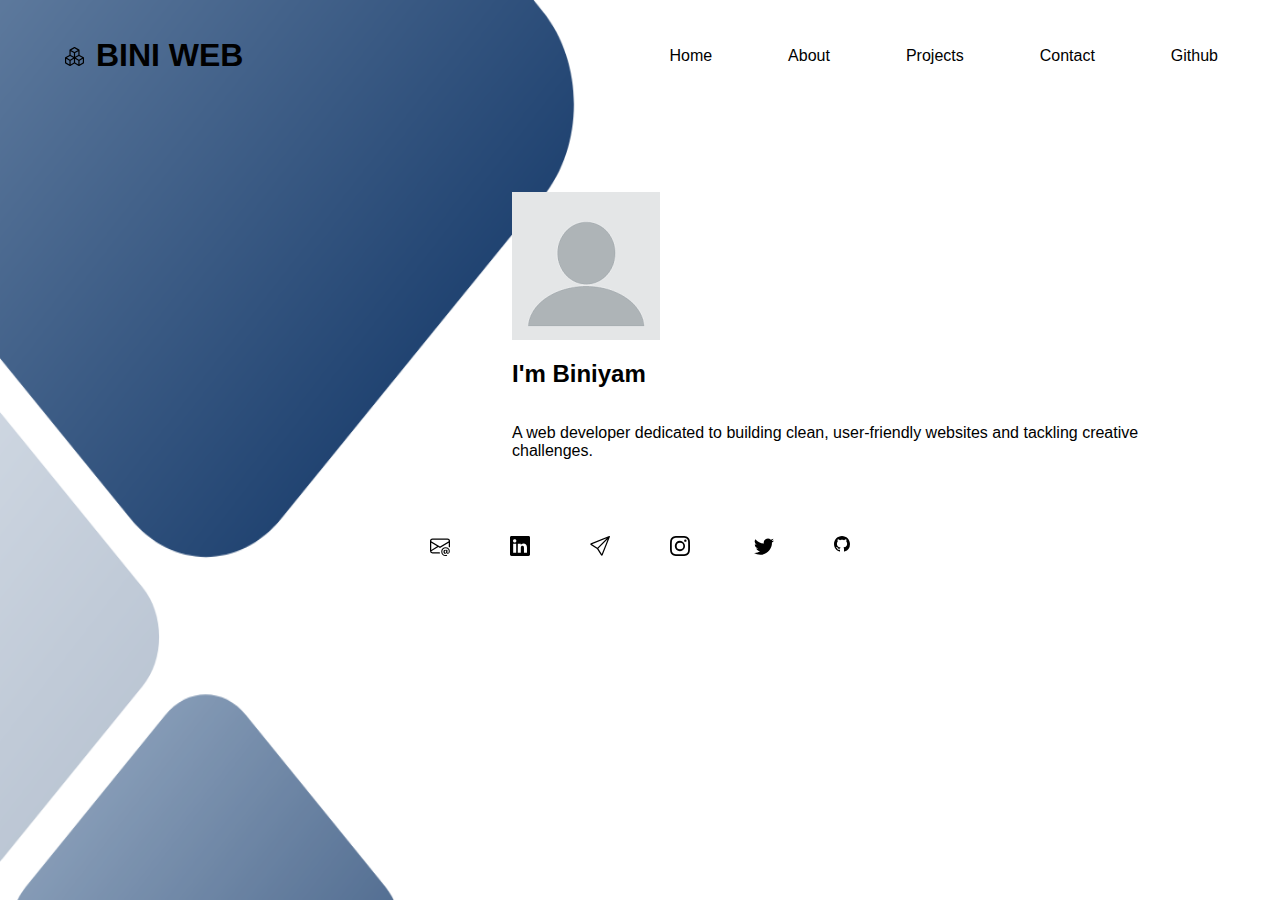
<file: index.html>
<!DOCTYPE html>
<html lang="en">
<head>
    <meta charset="UTF-8">
    <meta name="viewport" content="width=device-width, initial-scale=1.0">
    <title>myPortfolio</title>
    <link rel="stylesheet" href="./style.css">
</head>
<body id="body">
    <div class="top-container">
        <nav class="navbar">
            <div class="header">
                <h1><svg xmlns="http://www.w3.org/2000/svg" width="25" height="19" fill="currentColor" class="bi bi-boxes" viewBox="0 0 16 16">
                  <path d="M7.752.066a.5.5 0 0 1 .496 0l3.75 2.143a.5.5 0 0 1 .252.434v3.995l3.498 2A.5.5 0 0 1 16 9.07v4.286a.5.5 0 0 1-.252.434l-3.75 2.143a.5.5 0 0 1-.496 0l-3.502-2-3.502 2.001a.5.5 0 0 1-.496 0l-3.75-2.143A.5.5 0 0 1 0 13.357V9.071a.5.5 0 0 1 .252-.434L3.75 6.638V2.643a.5.5 0 0 1 .252-.434zM4.25 7.504 1.508 9.071l2.742 1.567 2.742-1.567zM7.5 9.933l-2.75 1.571v3.134l2.75-1.571zm1 3.134 2.75 1.571v-3.134L8.5 9.933zm.508-3.996 2.742 1.567 2.742-1.567-2.742-1.567zm2.242-2.433V3.504L8.5 5.076V8.21zM7.5 8.21V5.076L4.75 3.504v3.134zM5.258 2.643 8 4.21l2.742-1.567L8 1.076zM15 9.933l-2.75 1.571v3.134L15 13.067zM3.75 14.638v-3.134L1 9.933v3.134z"/>
                </svg> BINI WEB</h1>
            </div>
            <div class="menu-toggle" id="menu-toggle">
              &#9776; 
            </div>
            <ul class="nav-links" id="nav-links">
              <li><a href="./index.html">Home</a></li>
              <li><a href="./other/about.html">About</a></li>
              <li><a href="./other/projects.html">Projects</a></li>
              <li><a href="./other/contact.html">Contact</a></li>
              <li><a href="https://github.com/biniyam3575">Github</a></li>
            </ul>
        </nav>
    </div>
    
    <div class="middle-container">
        <img src="./images/image.png" alt="" height="100px">
        <h2>I'm Biniyam</h2>
        <p>A web developer dedicated to building clean, user-friendly websites and tackling creative challenges.</p>
    </div>

    <div class="footer">
      <a href="mailto:biniyam1177@gmail.com"><svg xmlns="http://www.w3.org/2000/svg" width="20" height="20" fill="currentColor" class="bi bi-envelope-at" viewBox="0 0 16 16">
        <path d="M2 2a2 2 0 0 0-2 2v8.01A2 2 0 0 0 2 14h5.5a.5.5 0 0 0 0-1H2a1 1 0 0 1-.966-.741l5.64-3.471L8 9.583l7-4.2V8.5a.5.5 0 0 0 1 0V4a2 2 0 0 0-2-2zm3.708 6.208L1 11.105V5.383zM1 4.217V4a1 1 0 0 1 1-1h12a1 1 0 0 1 1 1v.217l-7 4.2z"/>
        <path d="M14.247 14.269c1.01 0 1.587-.857 1.587-2.025v-.21C15.834 10.43 14.64 9 12.52 9h-.035C10.42 9 9 10.36 9 12.432v.214C9 14.82 10.438 16 12.358 16h.044c.594 0 1.018-.074 1.237-.175v-.73c-.245.11-.673.18-1.18.18h-.044c-1.334 0-2.571-.788-2.571-2.655v-.157c0-1.657 1.058-2.724 2.64-2.724h.04c1.535 0 2.484 1.05 2.484 2.326v.118c0 .975-.324 1.39-.639 1.39-.232 0-.41-.148-.41-.42v-2.19h-.906v.569h-.03c-.084-.298-.368-.63-.954-.63-.778 0-1.259.555-1.259 1.4v.528c0 .892.49 1.434 1.26 1.434.471 0 .896-.227 1.014-.643h.043c.118.42.617.648 1.12.648m-2.453-1.588v-.227c0-.546.227-.791.573-.791.297 0 .572.192.572.708v.367c0 .573-.253.744-.564.744-.354 0-.581-.215-.581-.8Z"/>
      </svg></a>
      <a href="https://www.linkedin.com/public-profile/settings?lipi=urn%3Ali%3Apage%3Ad_flagship3_profile_self_edit_contact-info%3Bav1OumM9SiKH154ysy53YQ%3D%3D" target="_blank"><svg xmlns="http://www.w3.org/2000/svg" width="20" height="20" fill="currentColor" class="bi bi-linkedin" viewBox="0 0 16 16">
        <path d="M0 1.146C0 .513.526 0 1.175 0h13.65C15.474 0 16 .513 16 1.146v13.708c0 .633-.526 1.146-1.175 1.146H1.175C.526 16 0 15.487 0 14.854zm4.943 12.248V6.169H2.542v7.225zm-1.2-8.212c.837 0 1.358-.554 1.358-1.248-.015-.709-.52-1.248-1.342-1.248S2.4 3.226 2.4 3.934c0 .694.521 1.248 1.327 1.248zm4.908 8.212V9.359c0-.216.016-.432.08-.586.173-.431.568-.878 1.232-.878.869 0 1.216.662 1.216 1.634v3.865h2.401V9.25c0-2.22-1.184-3.252-2.764-3.252-1.274 0-1.845.7-2.165 1.193v.025h-.016l.016-.025V6.169h-2.4c.03.678 0 7.225 0 7.225z"/>
      </svg></a>
      <a href="https://t.me/Bini1177" target="_blank"><svg xmlns="http://www.w3.org/2000/svg" width="20" height="20" fill="currentColor" class="bi bi-send" viewBox="0 0 16 16">
        <path d="M15.854.146a.5.5 0 0 1 .11.54l-5.819 14.547a.75.75 0 0 1-1.329.124l-3.178-4.995L.643 7.184a.75.75 0 0 1 .124-1.33L15.314.037a.5.5 0 0 1 .54.11ZM6.636 10.07l2.761 4.338L14.13 2.576zm6.787-8.201L1.591 6.602l4.339 2.76z"/>
      </svg></a>
      <div class="it">
        <a href="https://www.instagram.com/"><svg xmlns="http://www.w3.org/2000/svg" width="20" height="20" fill="currentColor" class="bi bi-instagram" viewBox="0 0 16 16">
          <path d="M8 0C5.829 0 5.556.01 4.703.048 3.85.088 3.269.222 2.76.42a3.9 3.9 0 0 0-1.417.923A3.9 3.9 0 0 0 .42 2.76C.222 3.268.087 3.85.048 4.7.01 5.555 0 5.827 0 8.001c0 2.172.01 2.444.048 3.297.04.852.174 1.433.372 1.942.205.526.478.972.923 1.417.444.445.89.719 1.416.923.51.198 1.09.333 1.942.372C5.555 15.99 5.827 16 8 16s2.444-.01 3.298-.048c.851-.04 1.434-.174 1.943-.372a3.9 3.9 0 0 0 1.416-.923c.445-.445.718-.891.923-1.417.197-.509.332-1.09.372-1.942C15.99 10.445 16 10.173 16 8s-.01-2.445-.048-3.299c-.04-.851-.175-1.433-.372-1.941a3.9 3.9 0 0 0-.923-1.417A3.9 3.9 0 0 0 13.24.42c-.51-.198-1.092-.333-1.943-.372C10.443.01 10.172 0 7.998 0zm-.717 1.442h.718c2.136 0 2.389.007 3.232.046.78.035 1.204.166 1.486.275.373.145.64.319.92.599s.453.546.598.92c.11.281.24.705.275 1.485.039.843.047 1.096.047 3.231s-.008 2.389-.047 3.232c-.035.78-.166 1.203-.275 1.485a2.5 2.5 0 0 1-.599.919c-.28.28-.546.453-.92.598-.28.11-.704.24-1.485.276-.843.038-1.096.047-3.232.047s-2.39-.009-3.233-.047c-.78-.036-1.203-.166-1.485-.276a2.5 2.5 0 0 1-.92-.598 2.5 2.5 0 0 1-.6-.92c-.109-.281-.24-.705-.275-1.485-.038-.843-.046-1.096-.046-3.233s.008-2.388.046-3.231c.036-.78.166-1.204.276-1.486.145-.373.319-.64.599-.92s.546-.453.92-.598c.282-.11.705-.24 1.485-.276.738-.034 1.024-.044 2.515-.045zm4.988 1.328a.96.96 0 1 0 0 1.92.96.96 0 0 0 0-1.92m-4.27 1.122a4.109 4.109 0 1 0 0 8.217 4.109 4.109 0 0 0 0-8.217m0 1.441a2.667 2.667 0 1 1 0 5.334 2.667 2.667 0 0 1 0-5.334"/>
        </svg></a>
        <a href="https://twitter.com/?lang=en"><svg xmlns="http://www.w3.org/2000/svg" width="20" height="20" fill="currentColor" class="bi bi-twitter" viewBox="0 0 16 16">
          <path d="M5.026 15c6.038 0 9.341-5.003 9.341-9.334q.002-.211-.006-.422A6.7 6.7 0 0 0 16 3.542a6.7 6.7 0 0 1-1.889.518 3.3 3.3 0 0 0 1.447-1.817 6.5 6.5 0 0 1-2.087.793A3.286 3.286 0 0 0 7.875 6.03a9.32 9.32 0 0 1-6.767-3.429 3.29 3.29 0 0 0 1.018 4.382A3.3 3.3 0 0 1 .64 6.575v.045a3.29 3.29 0 0 0 2.632 3.218 3.2 3.2 0 0 1-.865.115 3 3 0 0 1-.614-.057 3.28 3.28 0 0 0 3.067 2.277A6.6 6.6 0 0 1 .78 13.58a6 6 0 0 1-.78-.045A9.34 9.34 0 0 0 5.026 15"/>
        </svg></a>
      </div>
      <a href="https://github.com/biniyam3575"><svg xmlns="http://www.w3.org/2000/svg" width="16" height="16" fill="currentColor" class="bi bi-github" viewBox="0 0 16 16">
        <path d="M8 0C3.58 0 0 3.58 0 8c0 3.54 2.29 6.53 5.47 7.59.4.07.55-.17.55-.38 0-.19-.01-.82-.01-1.49-2.01.37-2.53-.49-2.69-.94-.09-.23-.48-.94-.82-1.13-.28-.15-.68-.52-.01-.53.63-.01 1.08.58 1.23.82.72 1.21 1.87.87 2.33.66.07-.52.28-.87.51-1.07-1.78-.2-3.64-.89-3.64-3.95 0-.87.31-1.59.82-2.15-.08-.2-.36-1.02.08-2.12 0 0 .67-.21 2.2.82.64-.18 1.32-.27 2-.27s1.36.09 2 .27c1.53-1.04 2.2-.82 2.2-.82.44 1.1.16 1.92.08 2.12.51.56.82 1.27.82 2.15 0 3.07-1.87 3.75-3.65 3.95.29.25.54.73.54 1.48 0 1.07-.01 1.93-.01 2.2 0 .21.15.46.55.38A8.01 8.01 0 0 0 16 8c0-4.42-3.58-8-8-8"/>
      </svg></a>
      
    </div>
    
    <script>
        const menuToggle = document.getElementById('menu-toggle');
        const navLinks = document.getElementById('nav-links');
      
        menuToggle.addEventListener('click', () => {
          navLinks.classList.toggle('show');
        });
    </script>
      
</body>
</html>
</file>
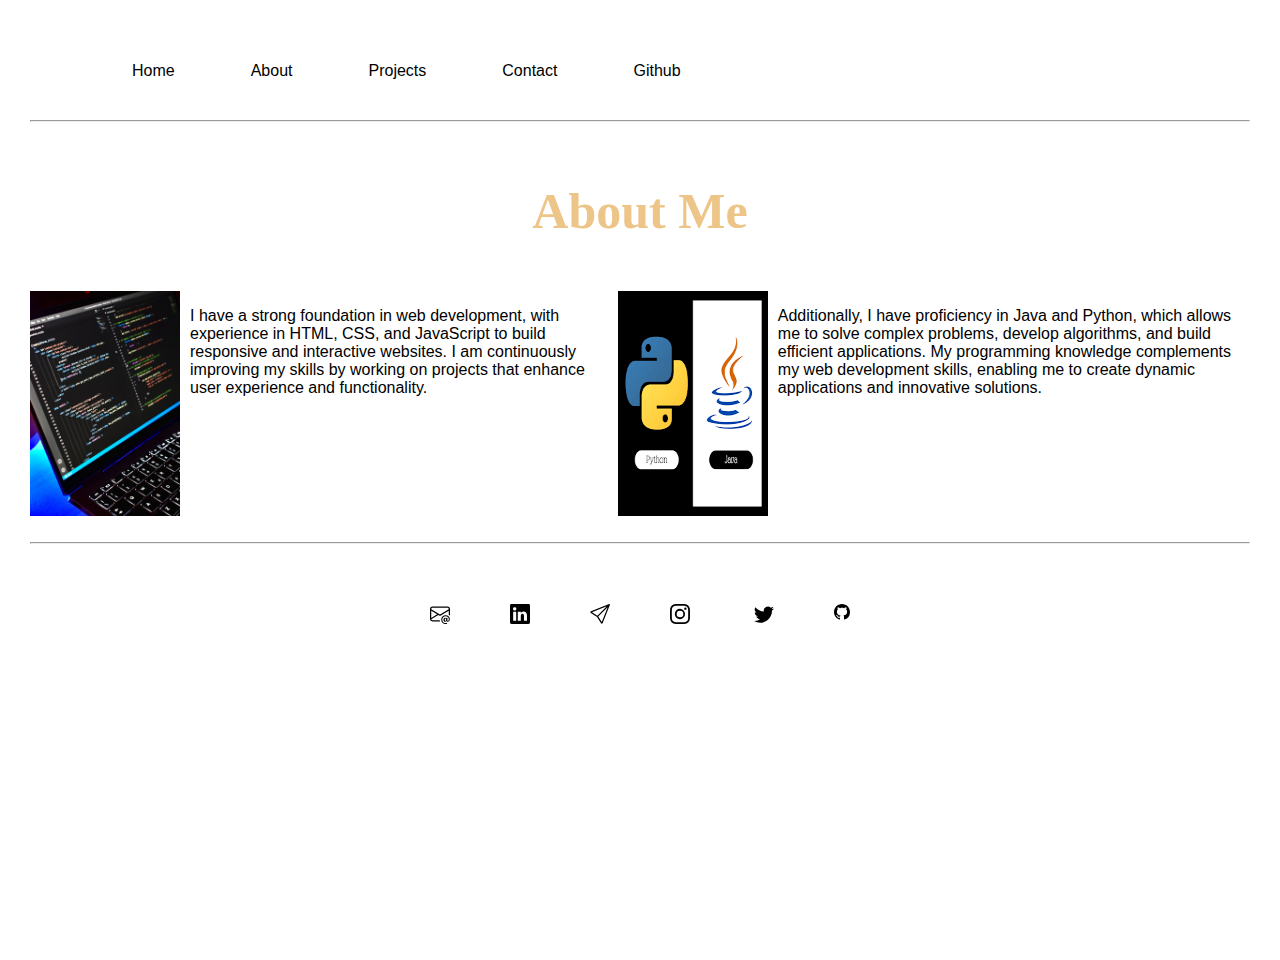
<file: other/about.html>
<!DOCTYPE html>
<html lang="en">
<head>
    <meta charset="UTF-8">
    <meta name="viewport" content="width=device-width, initial-scale=1.0">
    <title>About</title>
    <link rel="stylesheet" href="../style.css">
    <style>
        body{
            background-image: none;
            margin: 30px;
        }
        img{
            width: 150px;
        }
        h1{
            text-align: center;
            font-size: 50px;
            font-family: cursive;
            color: rgb(237, 197, 136);
        }
        .skill{
            display: flex;
            gap: 10px;
        }
        @media(max-width:680px){
            .skill{
                display: block;
                
            }
            img{
                margin-left: 30%;
                width: 200px;
            }
        }
    </style>
    
</head>
<body>
    <nav class="navbar">
        <div class="menu-toggle" id="menu-toggle">
          &#9776; 
        </div>
        <ul class="nav-links" id="nav-links">
          <li><a href="../index.html">Home</a></li>
          <li><a href="./other/about.html">About</a></li>
          <li><a href="./projects.html">Projects</a></li>
          <li><a href="./contact.html">Contact</a></li>
          <li><a href="https://github.com/biniyam3575">Github</a></li>
        </ul>
    </nav><hr><br>
    <h1>About Me</h1><br>
    <div class="skill">
        <img src="../images/web.jpg" alt="" height="200px" width="200px">
        <p>I have a strong foundation in web development, with experience in HTML, CSS, and JavaScript to build responsive and interactive websites. I am continuously improving my skills by working on projects that enhance user experience and functionality.</p><br><br>

        <img src="../images/py.png" alt="" height="200px" width="200px">
        <p>Additionally, I have proficiency in Java and Python, which allows me to solve complex problems, develop algorithms, and build efficient applications. My programming knowledge complements my web development skills, enabling me to create dynamic applications and innovative solutions.</p>
    </div><br><hr>
    
    <div class="footer">
      <a href="mailto:biniyam1177@gmail.com"><svg xmlns="http://www.w3.org/2000/svg" width="20" height="20" fill="currentColor" class="bi bi-envelope-at" viewBox="0 0 16 16">
        <path d="M2 2a2 2 0 0 0-2 2v8.01A2 2 0 0 0 2 14h5.5a.5.5 0 0 0 0-1H2a1 1 0 0 1-.966-.741l5.64-3.471L8 9.583l7-4.2V8.5a.5.5 0 0 0 1 0V4a2 2 0 0 0-2-2zm3.708 6.208L1 11.105V5.383zM1 4.217V4a1 1 0 0 1 1-1h12a1 1 0 0 1 1 1v.217l-7 4.2z"/>
        <path d="M14.247 14.269c1.01 0 1.587-.857 1.587-2.025v-.21C15.834 10.43 14.64 9 12.52 9h-.035C10.42 9 9 10.36 9 12.432v.214C9 14.82 10.438 16 12.358 16h.044c.594 0 1.018-.074 1.237-.175v-.73c-.245.11-.673.18-1.18.18h-.044c-1.334 0-2.571-.788-2.571-2.655v-.157c0-1.657 1.058-2.724 2.64-2.724h.04c1.535 0 2.484 1.05 2.484 2.326v.118c0 .975-.324 1.39-.639 1.39-.232 0-.41-.148-.41-.42v-2.19h-.906v.569h-.03c-.084-.298-.368-.63-.954-.63-.778 0-1.259.555-1.259 1.4v.528c0 .892.49 1.434 1.26 1.434.471 0 .896-.227 1.014-.643h.043c.118.42.617.648 1.12.648m-2.453-1.588v-.227c0-.546.227-.791.573-.791.297 0 .572.192.572.708v.367c0 .573-.253.744-.564.744-.354 0-.581-.215-.581-.8Z"/>
      </svg></a>
      <a href="https://www.linkedin.com/public-profile/settings?lipi=urn%3Ali%3Apage%3Ad_flagship3_profile_self_edit_contact-info%3Bav1OumM9SiKH154ysy53YQ%3D%3D" target="_blank"><svg xmlns="http://www.w3.org/2000/svg" width="20" height="20" fill="currentColor" class="bi bi-linkedin" viewBox="0 0 16 16">
        <path d="M0 1.146C0 .513.526 0 1.175 0h13.65C15.474 0 16 .513 16 1.146v13.708c0 .633-.526 1.146-1.175 1.146H1.175C.526 16 0 15.487 0 14.854zm4.943 12.248V6.169H2.542v7.225zm-1.2-8.212c.837 0 1.358-.554 1.358-1.248-.015-.709-.52-1.248-1.342-1.248S2.4 3.226 2.4 3.934c0 .694.521 1.248 1.327 1.248zm4.908 8.212V9.359c0-.216.016-.432.08-.586.173-.431.568-.878 1.232-.878.869 0 1.216.662 1.216 1.634v3.865h2.401V9.25c0-2.22-1.184-3.252-2.764-3.252-1.274 0-1.845.7-2.165 1.193v.025h-.016l.016-.025V6.169h-2.4c.03.678 0 7.225 0 7.225z"/>
      </svg></a>
      <a href="https://t.me/Bini1177" target="_blank"><svg xmlns="http://www.w3.org/2000/svg" width="20" height="20" fill="currentColor" class="bi bi-send" viewBox="0 0 16 16">
        <path d="M15.854.146a.5.5 0 0 1 .11.54l-5.819 14.547a.75.75 0 0 1-1.329.124l-3.178-4.995L.643 7.184a.75.75 0 0 1 .124-1.33L15.314.037a.5.5 0 0 1 .54.11ZM6.636 10.07l2.761 4.338L14.13 2.576zm6.787-8.201L1.591 6.602l4.339 2.76z"/>
      </svg></a>
      <div class="it">
        <a href="https://www.instagram.com/"><svg xmlns="http://www.w3.org/2000/svg" width="20" height="20" fill="currentColor" class="bi bi-instagram" viewBox="0 0 16 16">
          <path d="M8 0C5.829 0 5.556.01 4.703.048 3.85.088 3.269.222 2.76.42a3.9 3.9 0 0 0-1.417.923A3.9 3.9 0 0 0 .42 2.76C.222 3.268.087 3.85.048 4.7.01 5.555 0 5.827 0 8.001c0 2.172.01 2.444.048 3.297.04.852.174 1.433.372 1.942.205.526.478.972.923 1.417.444.445.89.719 1.416.923.51.198 1.09.333 1.942.372C5.555 15.99 5.827 16 8 16s2.444-.01 3.298-.048c.851-.04 1.434-.174 1.943-.372a3.9 3.9 0 0 0 1.416-.923c.445-.445.718-.891.923-1.417.197-.509.332-1.09.372-1.942C15.99 10.445 16 10.173 16 8s-.01-2.445-.048-3.299c-.04-.851-.175-1.433-.372-1.941a3.9 3.9 0 0 0-.923-1.417A3.9 3.9 0 0 0 13.24.42c-.51-.198-1.092-.333-1.943-.372C10.443.01 10.172 0 7.998 0zm-.717 1.442h.718c2.136 0 2.389.007 3.232.046.78.035 1.204.166 1.486.275.373.145.64.319.92.599s.453.546.598.92c.11.281.24.705.275 1.485.039.843.047 1.096.047 3.231s-.008 2.389-.047 3.232c-.035.78-.166 1.203-.275 1.485a2.5 2.5 0 0 1-.599.919c-.28.28-.546.453-.92.598-.28.11-.704.24-1.485.276-.843.038-1.096.047-3.232.047s-2.39-.009-3.233-.047c-.78-.036-1.203-.166-1.485-.276a2.5 2.5 0 0 1-.92-.598 2.5 2.5 0 0 1-.6-.92c-.109-.281-.24-.705-.275-1.485-.038-.843-.046-1.096-.046-3.233s.008-2.388.046-3.231c.036-.78.166-1.204.276-1.486.145-.373.319-.64.599-.92s.546-.453.92-.598c.282-.11.705-.24 1.485-.276.738-.034 1.024-.044 2.515-.045zm4.988 1.328a.96.96 0 1 0 0 1.92.96.96 0 0 0 0-1.92m-4.27 1.122a4.109 4.109 0 1 0 0 8.217 4.109 4.109 0 0 0 0-8.217m0 1.441a2.667 2.667 0 1 1 0 5.334 2.667 2.667 0 0 1 0-5.334"/>
        </svg></a>
        <a href="https://twitter.com/?lang=en"><svg xmlns="http://www.w3.org/2000/svg" width="20" height="20" fill="currentColor" class="bi bi-twitter" viewBox="0 0 16 16">
          <path d="M5.026 15c6.038 0 9.341-5.003 9.341-9.334q.002-.211-.006-.422A6.7 6.7 0 0 0 16 3.542a6.7 6.7 0 0 1-1.889.518 3.3 3.3 0 0 0 1.447-1.817 6.5 6.5 0 0 1-2.087.793A3.286 3.286 0 0 0 7.875 6.03a9.32 9.32 0 0 1-6.767-3.429 3.29 3.29 0 0 0 1.018 4.382A3.3 3.3 0 0 1 .64 6.575v.045a3.29 3.29 0 0 0 2.632 3.218 3.2 3.2 0 0 1-.865.115 3 3 0 0 1-.614-.057 3.28 3.28 0 0 0 3.067 2.277A6.6 6.6 0 0 1 .78 13.58a6 6 0 0 1-.78-.045A9.34 9.34 0 0 0 5.026 15"/>
        </svg></a>
      </div>
      <a href="https://github.com/biniyam3575"><svg xmlns="http://www.w3.org/2000/svg" width="16" height="16" fill="currentColor" class="bi bi-github" viewBox="0 0 16 16">
        <path d="M8 0C3.58 0 0 3.58 0 8c0 3.54 2.29 6.53 5.47 7.59.4.07.55-.17.55-.38 0-.19-.01-.82-.01-1.49-2.01.37-2.53-.49-2.69-.94-.09-.23-.48-.94-.82-1.13-.28-.15-.68-.52-.01-.53.63-.01 1.08.58 1.23.82.72 1.21 1.87.87 2.33.66.07-.52.28-.87.51-1.07-1.78-.2-3.64-.89-3.64-3.95 0-.87.31-1.59.82-2.15-.08-.2-.36-1.02.08-2.12 0 0 .67-.21 2.2.82.64-.18 1.32-.27 2-.27s1.36.09 2 .27c1.53-1.04 2.2-.82 2.2-.82.44 1.1.16 1.92.08 2.12.51.56.82 1.27.82 2.15 0 3.07-1.87 3.75-3.65 3.95.29.25.54.73.54 1.48 0 1.07-.01 1.93-.01 2.2 0 .21.15.46.55.38A8.01 8.01 0 0 0 16 8c0-4.42-3.58-8-8-8"/>
      </svg></a>
      
    </div>

    <script>
        const menuToggle = document.getElementById('menu-toggle');
        const navLinks = document.getElementById('nav-links');
      
        menuToggle.addEventListener('click', () => {
          navLinks.classList.toggle('show');
        });
    </script>
</body>
</html>
</file>
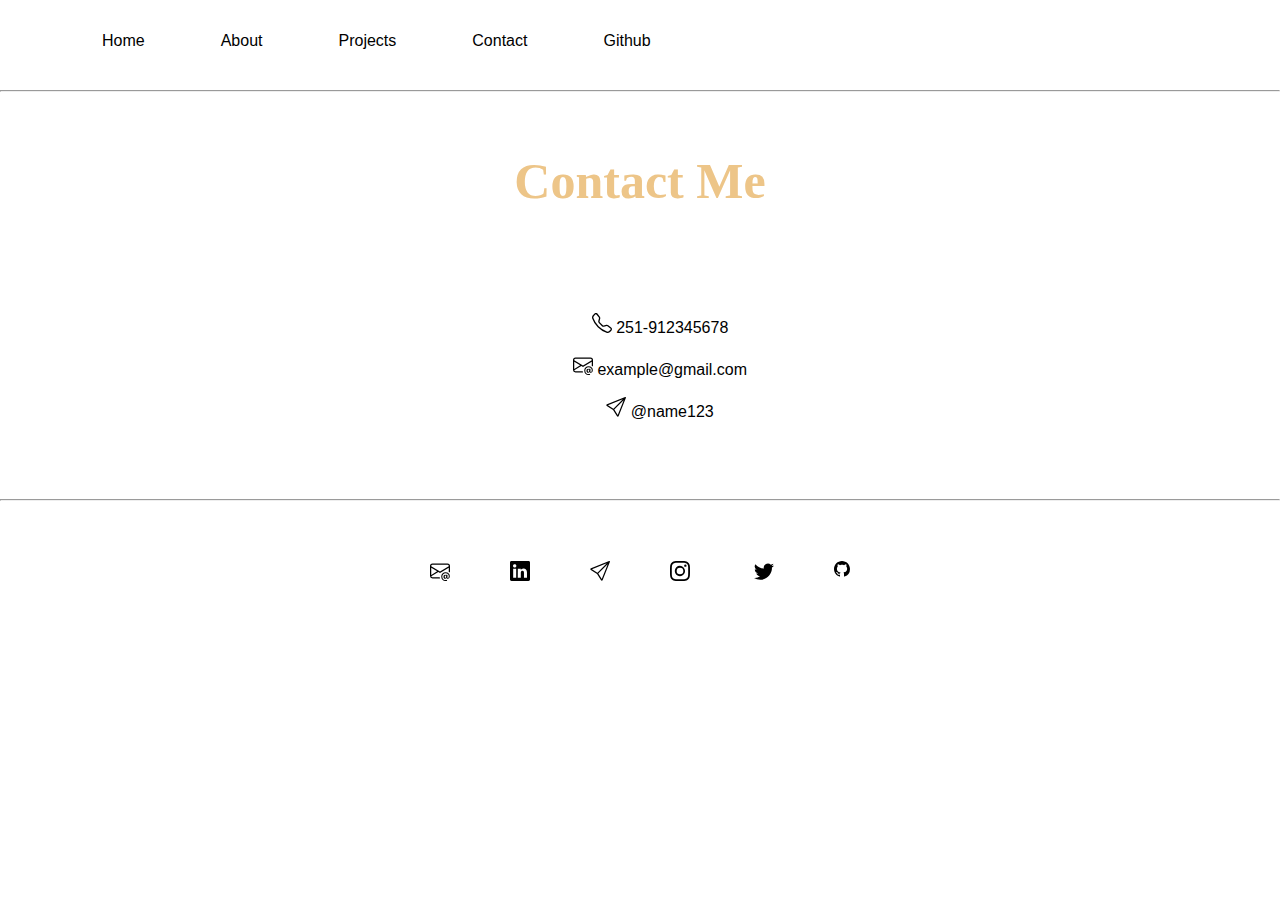
<file: other/contact.html>
<!DOCTYPE html>
<html lang="en">
<head>
    <meta charset="UTF-8">
    <meta name="viewport" content="width=device-width, initial-scale=1.0">
    <title>Contact</title>
    <link rel="stylesheet" href="../style.css">
    <style>
        body{
            background-image: none;
        }
        h1{
            text-align: center;
            font-size: 50px;
            font-family: cursive;
            color: rgb(237, 197, 136);
        }
        

        ul {
            text-align: center;
            list-style-type: none;
        }
    </style>
</head>
<body>
    <nav class="navbar">
        <div class="menu-toggle" id="menu-toggle">
          &#9776; 
        </div>
        <ul class="nav-links" id="nav-links">
          <li><a href="../index.html">Home</a></li>
          <li><a href="./about.html">About</a></li>
          <li><a href="./projects.html">Projects</a></li>
          <li><a href="./contact.html">Contact</a></li>
          <li><a href="https://github.com/biniyam3575">Github</a></li>
        </ul>
    </nav><hr><br>
    <h1>Contact Me</h1><br><br>
    <ul>
        <a href=""><li><svg xmlns="http://www.w3.org/2000/svg" width="20" height="20" fill="currentColor" class="bi bi-telephone" viewBox="0 0 16 16">
            <path d="M3.654 1.328a.678.678 0 0 0-1.015-.063L1.605 2.3c-.483.484-.661 1.169-.45 1.77a17.6 17.6 0 0 0 4.168 6.608 17.6 17.6 0 0 0 6.608 4.168c.601.211 1.286.033 1.77-.45l1.034-1.034a.678.678 0 0 0-.063-1.015l-2.307-1.794a.68.68 0 0 0-.58-.122l-2.19.547a1.75 1.75 0 0 1-1.657-.459L5.482 8.062a1.75 1.75 0 0 1-.46-1.657l.548-2.19a.68.68 0 0 0-.122-.58zM1.884.511a1.745 1.745 0 0 1 2.612.163L6.29 2.98c.329.423.445.974.315 1.494l-.547 2.19a.68.68 0 0 0 .178.643l2.457 2.457a.68.68 0 0 0 .644.178l2.189-.547a1.75 1.75 0 0 1 1.494.315l2.306 1.794c.829.645.905 1.87.163 2.611l-1.034 1.034c-.74.74-1.846 1.065-2.877.702a18.6 18.6 0 0 1-7.01-4.42 18.6 18.6 0 0 1-4.42-7.009c-.362-1.03-.037-2.137.703-2.877z"/>
          </svg> 251-912345678</li></a>
        <a href=""><li><svg xmlns="http://www.w3.org/2000/svg" width="20" height="20" fill="currentColor" class="bi bi-envelope-at" viewBox="0 0 16 16">
            <path d="M2 2a2 2 0 0 0-2 2v8.01A2 2 0 0 0 2 14h5.5a.5.5 0 0 0 0-1H2a1 1 0 0 1-.966-.741l5.64-3.471L8 9.583l7-4.2V8.5a.5.5 0 0 0 1 0V4a2 2 0 0 0-2-2zm3.708 6.208L1 11.105V5.383zM1 4.217V4a1 1 0 0 1 1-1h12a1 1 0 0 1 1 1v.217l-7 4.2z"/>
            <path d="M14.247 14.269c1.01 0 1.587-.857 1.587-2.025v-.21C15.834 10.43 14.64 9 12.52 9h-.035C10.42 9 9 10.36 9 12.432v.214C9 14.82 10.438 16 12.358 16h.044c.594 0 1.018-.074 1.237-.175v-.73c-.245.11-.673.18-1.18.18h-.044c-1.334 0-2.571-.788-2.571-2.655v-.157c0-1.657 1.058-2.724 2.64-2.724h.04c1.535 0 2.484 1.05 2.484 2.326v.118c0 .975-.324 1.39-.639 1.39-.232 0-.41-.148-.41-.42v-2.19h-.906v.569h-.03c-.084-.298-.368-.63-.954-.63-.778 0-1.259.555-1.259 1.4v.528c0 .892.49 1.434 1.26 1.434.471 0 .896-.227 1.014-.643h.043c.118.42.617.648 1.12.648m-2.453-1.588v-.227c0-.546.227-.791.573-.791.297 0 .572.192.572.708v.367c0 .573-.253.744-.564.744-.354 0-.581-.215-.581-.8Z"/>
          </svg> example@gmail.com</li></a>
        <a href=""><li><svg xmlns="http://www.w3.org/2000/svg" width="20" height="20" fill="currentColor" class="bi bi-send" viewBox="0 0 16 16">
            <path d="M15.854.146a.5.5 0 0 1 .11.54l-5.819 14.547a.75.75 0 0 1-1.329.124l-3.178-4.995L.643 7.184a.75.75 0 0 1 .124-1.33L15.314.037a.5.5 0 0 1 .54.11ZM6.636 10.07l2.761 4.338L14.13 2.576zm6.787-8.201L1.591 6.602l4.339 2.76z"/>
          </svg> @name123</li></a>
    </ul><br><br><hr>
    <div class="footer">
      <a href="mailto:biniyam1177@gmail.com"><svg xmlns="http://www.w3.org/2000/svg" width="20" height="20" fill="currentColor" class="bi bi-envelope-at" viewBox="0 0 16 16">
        <path d="M2 2a2 2 0 0 0-2 2v8.01A2 2 0 0 0 2 14h5.5a.5.5 0 0 0 0-1H2a1 1 0 0 1-.966-.741l5.64-3.471L8 9.583l7-4.2V8.5a.5.5 0 0 0 1 0V4a2 2 0 0 0-2-2zm3.708 6.208L1 11.105V5.383zM1 4.217V4a1 1 0 0 1 1-1h12a1 1 0 0 1 1 1v.217l-7 4.2z"/>
        <path d="M14.247 14.269c1.01 0 1.587-.857 1.587-2.025v-.21C15.834 10.43 14.64 9 12.52 9h-.035C10.42 9 9 10.36 9 12.432v.214C9 14.82 10.438 16 12.358 16h.044c.594 0 1.018-.074 1.237-.175v-.73c-.245.11-.673.18-1.18.18h-.044c-1.334 0-2.571-.788-2.571-2.655v-.157c0-1.657 1.058-2.724 2.64-2.724h.04c1.535 0 2.484 1.05 2.484 2.326v.118c0 .975-.324 1.39-.639 1.39-.232 0-.41-.148-.41-.42v-2.19h-.906v.569h-.03c-.084-.298-.368-.63-.954-.63-.778 0-1.259.555-1.259 1.4v.528c0 .892.49 1.434 1.26 1.434.471 0 .896-.227 1.014-.643h.043c.118.42.617.648 1.12.648m-2.453-1.588v-.227c0-.546.227-.791.573-.791.297 0 .572.192.572.708v.367c0 .573-.253.744-.564.744-.354 0-.581-.215-.581-.8Z"/>
      </svg></a>
      <a href="https://www.linkedin.com/public-profile/settings?lipi=urn%3Ali%3Apage%3Ad_flagship3_profile_self_edit_contact-info%3Bav1OumM9SiKH154ysy53YQ%3D%3D" target="_blank"><svg xmlns="http://www.w3.org/2000/svg" width="20" height="20" fill="currentColor" class="bi bi-linkedin" viewBox="0 0 16 16">
        <path d="M0 1.146C0 .513.526 0 1.175 0h13.65C15.474 0 16 .513 16 1.146v13.708c0 .633-.526 1.146-1.175 1.146H1.175C.526 16 0 15.487 0 14.854zm4.943 12.248V6.169H2.542v7.225zm-1.2-8.212c.837 0 1.358-.554 1.358-1.248-.015-.709-.52-1.248-1.342-1.248S2.4 3.226 2.4 3.934c0 .694.521 1.248 1.327 1.248zm4.908 8.212V9.359c0-.216.016-.432.08-.586.173-.431.568-.878 1.232-.878.869 0 1.216.662 1.216 1.634v3.865h2.401V9.25c0-2.22-1.184-3.252-2.764-3.252-1.274 0-1.845.7-2.165 1.193v.025h-.016l.016-.025V6.169h-2.4c.03.678 0 7.225 0 7.225z"/>
      </svg></a>
      <a href="https://t.me/Bini1177" target="_blank"><svg xmlns="http://www.w3.org/2000/svg" width="20" height="20" fill="currentColor" class="bi bi-send" viewBox="0 0 16 16">
        <path d="M15.854.146a.5.5 0 0 1 .11.54l-5.819 14.547a.75.75 0 0 1-1.329.124l-3.178-4.995L.643 7.184a.75.75 0 0 1 .124-1.33L15.314.037a.5.5 0 0 1 .54.11ZM6.636 10.07l2.761 4.338L14.13 2.576zm6.787-8.201L1.591 6.602l4.339 2.76z"/>
      </svg></a>
      <div class="it">
        <a href="https://www.instagram.com/"><svg xmlns="http://www.w3.org/2000/svg" width="20" height="20" fill="currentColor" class="bi bi-instagram" viewBox="0 0 16 16">
          <path d="M8 0C5.829 0 5.556.01 4.703.048 3.85.088 3.269.222 2.76.42a3.9 3.9 0 0 0-1.417.923A3.9 3.9 0 0 0 .42 2.76C.222 3.268.087 3.85.048 4.7.01 5.555 0 5.827 0 8.001c0 2.172.01 2.444.048 3.297.04.852.174 1.433.372 1.942.205.526.478.972.923 1.417.444.445.89.719 1.416.923.51.198 1.09.333 1.942.372C5.555 15.99 5.827 16 8 16s2.444-.01 3.298-.048c.851-.04 1.434-.174 1.943-.372a3.9 3.9 0 0 0 1.416-.923c.445-.445.718-.891.923-1.417.197-.509.332-1.09.372-1.942C15.99 10.445 16 10.173 16 8s-.01-2.445-.048-3.299c-.04-.851-.175-1.433-.372-1.941a3.9 3.9 0 0 0-.923-1.417A3.9 3.9 0 0 0 13.24.42c-.51-.198-1.092-.333-1.943-.372C10.443.01 10.172 0 7.998 0zm-.717 1.442h.718c2.136 0 2.389.007 3.232.046.78.035 1.204.166 1.486.275.373.145.64.319.92.599s.453.546.598.92c.11.281.24.705.275 1.485.039.843.047 1.096.047 3.231s-.008 2.389-.047 3.232c-.035.78-.166 1.203-.275 1.485a2.5 2.5 0 0 1-.599.919c-.28.28-.546.453-.92.598-.28.11-.704.24-1.485.276-.843.038-1.096.047-3.232.047s-2.39-.009-3.233-.047c-.78-.036-1.203-.166-1.485-.276a2.5 2.5 0 0 1-.92-.598 2.5 2.5 0 0 1-.6-.92c-.109-.281-.24-.705-.275-1.485-.038-.843-.046-1.096-.046-3.233s.008-2.388.046-3.231c.036-.78.166-1.204.276-1.486.145-.373.319-.64.599-.92s.546-.453.92-.598c.282-.11.705-.24 1.485-.276.738-.034 1.024-.044 2.515-.045zm4.988 1.328a.96.96 0 1 0 0 1.92.96.96 0 0 0 0-1.92m-4.27 1.122a4.109 4.109 0 1 0 0 8.217 4.109 4.109 0 0 0 0-8.217m0 1.441a2.667 2.667 0 1 1 0 5.334 2.667 2.667 0 0 1 0-5.334"/>
        </svg></a>
        <a href="https://twitter.com/?lang=en"><svg xmlns="http://www.w3.org/2000/svg" width="20" height="20" fill="currentColor" class="bi bi-twitter" viewBox="0 0 16 16">
          <path d="M5.026 15c6.038 0 9.341-5.003 9.341-9.334q.002-.211-.006-.422A6.7 6.7 0 0 0 16 3.542a6.7 6.7 0 0 1-1.889.518 3.3 3.3 0 0 0 1.447-1.817 6.5 6.5 0 0 1-2.087.793A3.286 3.286 0 0 0 7.875 6.03a9.32 9.32 0 0 1-6.767-3.429 3.29 3.29 0 0 0 1.018 4.382A3.3 3.3 0 0 1 .64 6.575v.045a3.29 3.29 0 0 0 2.632 3.218 3.2 3.2 0 0 1-.865.115 3 3 0 0 1-.614-.057 3.28 3.28 0 0 0 3.067 2.277A6.6 6.6 0 0 1 .78 13.58a6 6 0 0 1-.78-.045A9.34 9.34 0 0 0 5.026 15"/>
        </svg></a>
      </div>
      <a href="https://github.com/biniyam3575"><svg xmlns="http://www.w3.org/2000/svg" width="16" height="16" fill="currentColor" class="bi bi-github" viewBox="0 0 16 16">
        <path d="M8 0C3.58 0 0 3.58 0 8c0 3.54 2.29 6.53 5.47 7.59.4.07.55-.17.55-.38 0-.19-.01-.82-.01-1.49-2.01.37-2.53-.49-2.69-.94-.09-.23-.48-.94-.82-1.13-.28-.15-.68-.52-.01-.53.63-.01 1.08.58 1.23.82.72 1.21 1.87.87 2.33.66.07-.52.28-.87.51-1.07-1.78-.2-3.64-.89-3.64-3.95 0-.87.31-1.59.82-2.15-.08-.2-.36-1.02.08-2.12 0 0 .67-.21 2.2.82.64-.18 1.32-.27 2-.27s1.36.09 2 .27c1.53-1.04 2.2-.82 2.2-.82.44 1.1.16 1.92.08 2.12.51.56.82 1.27.82 2.15 0 3.07-1.87 3.75-3.65 3.95.29.25.54.73.54 1.48 0 1.07-.01 1.93-.01 2.2 0 .21.15.46.55.38A8.01 8.01 0 0 0 16 8c0-4.42-3.58-8-8-8"/>
      </svg></a>
      
    </div>


      <script>
        const menuToggle = document.getElementById('menu-toggle');
        const navLinks = document.getElementById('nav-links');
      
        menuToggle.addEventListener('click', () => {
          navLinks.classList.toggle('show');
        });
    </script>
</body>
</html>
</file>
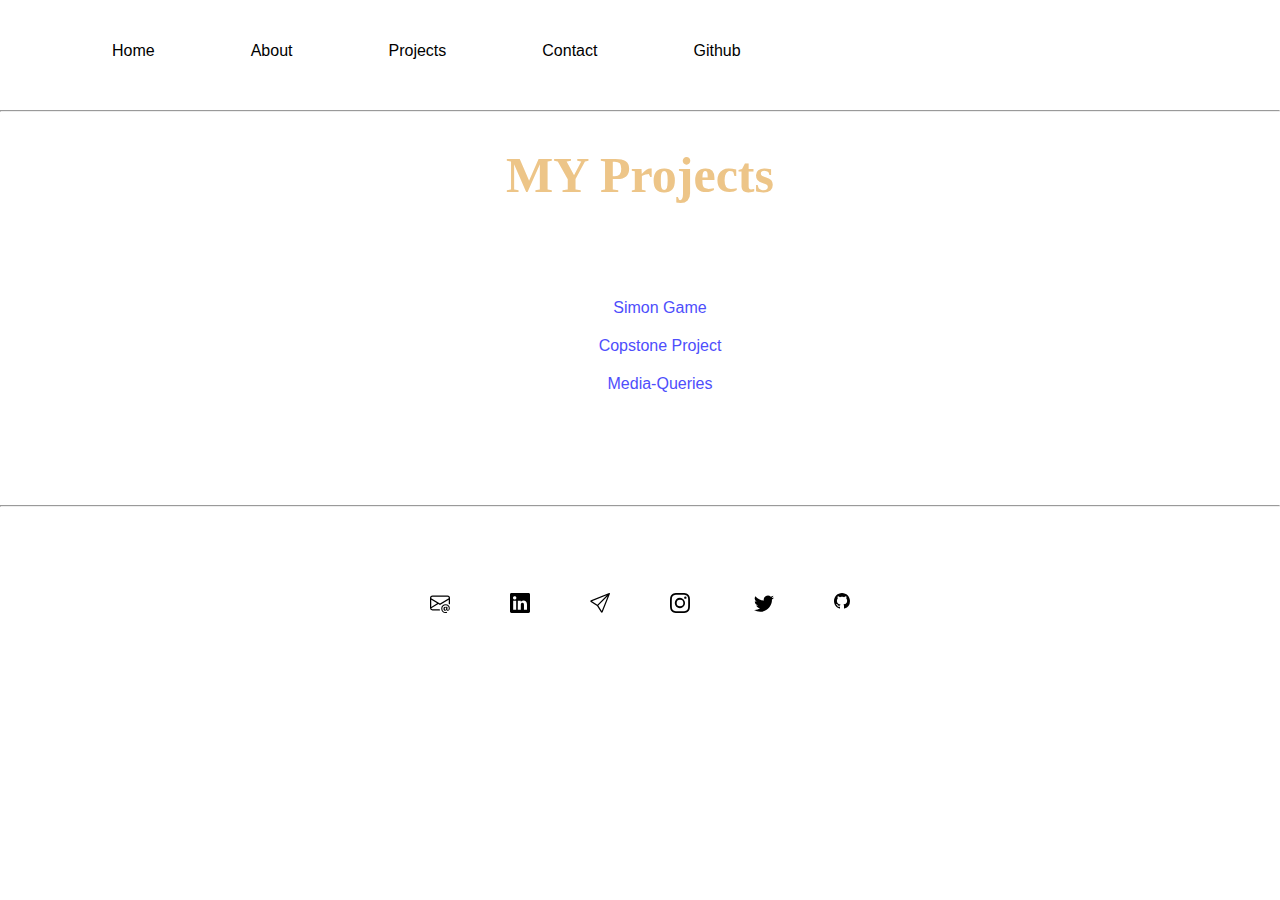
<file: other/projects.html>
<!DOCTYPE html>
<html lang="en">
<head>
    <meta charset="UTF-8">
    <meta name="viewport" content="width=device-width, initial-scale=1.0">
    <title>Projects</title>
    <link rel="stylesheet" href="../style.css">
    <style>
        body{
            background-image: none;
        }
        h1{
            text-align: center;
            font-size: 50px;
            font-family: cursive;
            color: rgb(237, 197, 136);
        }
        ul li{
            text-align: center;
            list-style-type: none;
            padding: 10px;
            
        }
        .projects li a{
           
            color: rgb(78, 78, 252);
        }
    </style>
    
</head>
<body>
    <div class="top-container">
        <nav class="navbar">
            <div class="menu-toggle" id="menu-toggle">
              &#9776; 
            </div>
            <ul class="nav-links" id="nav-links">
              <li><a href="../index.html">Home</a></li>
              <li><a href="./about.html">About</a></li>
              <li><a href="./projects.html">Projects</a></li>
              <li><a href="./contact.html">Contact</a></li>
              <li><a href="https://github.com/biniyam3575">Github</a></li>
            </ul>
        </nav><hr>
        <h1>MY Projects</h1><br><br>
        <ul class="projects">
            <li><a href="https://biniyam3575.github.io/simon/">Simon Game</a></li>
            <li><a href="https://biniyam3575.github.io/capstone/">Copstone Project</a></li>
            <li><a href="https://biniyam3575.github.io/Media-Queries/">Media-Queries</a></li>
            <li></li>
            <li></li>
            <li></li>
        </ul>
    </div><br><hr><br>
    <div class="footer">
      <a href="mailto:biniyam1177@gmail.com"><svg xmlns="http://www.w3.org/2000/svg" width="20" height="20" fill="currentColor" class="bi bi-envelope-at" viewBox="0 0 16 16">
        <path d="M2 2a2 2 0 0 0-2 2v8.01A2 2 0 0 0 2 14h5.5a.5.5 0 0 0 0-1H2a1 1 0 0 1-.966-.741l5.64-3.471L8 9.583l7-4.2V8.5a.5.5 0 0 0 1 0V4a2 2 0 0 0-2-2zm3.708 6.208L1 11.105V5.383zM1 4.217V4a1 1 0 0 1 1-1h12a1 1 0 0 1 1 1v.217l-7 4.2z"/>
        <path d="M14.247 14.269c1.01 0 1.587-.857 1.587-2.025v-.21C15.834 10.43 14.64 9 12.52 9h-.035C10.42 9 9 10.36 9 12.432v.214C9 14.82 10.438 16 12.358 16h.044c.594 0 1.018-.074 1.237-.175v-.73c-.245.11-.673.18-1.18.18h-.044c-1.334 0-2.571-.788-2.571-2.655v-.157c0-1.657 1.058-2.724 2.64-2.724h.04c1.535 0 2.484 1.05 2.484 2.326v.118c0 .975-.324 1.39-.639 1.39-.232 0-.41-.148-.41-.42v-2.19h-.906v.569h-.03c-.084-.298-.368-.63-.954-.63-.778 0-1.259.555-1.259 1.4v.528c0 .892.49 1.434 1.26 1.434.471 0 .896-.227 1.014-.643h.043c.118.42.617.648 1.12.648m-2.453-1.588v-.227c0-.546.227-.791.573-.791.297 0 .572.192.572.708v.367c0 .573-.253.744-.564.744-.354 0-.581-.215-.581-.8Z"/>
      </svg></a>
      <a href="https://www.linkedin.com/public-profile/settings?lipi=urn%3Ali%3Apage%3Ad_flagship3_profile_self_edit_contact-info%3Bav1OumM9SiKH154ysy53YQ%3D%3D" target="_blank"><svg xmlns="http://www.w3.org/2000/svg" width="20" height="20" fill="currentColor" class="bi bi-linkedin" viewBox="0 0 16 16">
        <path d="M0 1.146C0 .513.526 0 1.175 0h13.65C15.474 0 16 .513 16 1.146v13.708c0 .633-.526 1.146-1.175 1.146H1.175C.526 16 0 15.487 0 14.854zm4.943 12.248V6.169H2.542v7.225zm-1.2-8.212c.837 0 1.358-.554 1.358-1.248-.015-.709-.52-1.248-1.342-1.248S2.4 3.226 2.4 3.934c0 .694.521 1.248 1.327 1.248zm4.908 8.212V9.359c0-.216.016-.432.08-.586.173-.431.568-.878 1.232-.878.869 0 1.216.662 1.216 1.634v3.865h2.401V9.25c0-2.22-1.184-3.252-2.764-3.252-1.274 0-1.845.7-2.165 1.193v.025h-.016l.016-.025V6.169h-2.4c.03.678 0 7.225 0 7.225z"/>
      </svg></a>
      <a href="https://t.me/Bini1177" target="_blank"><svg xmlns="http://www.w3.org/2000/svg" width="20" height="20" fill="currentColor" class="bi bi-send" viewBox="0 0 16 16">
        <path d="M15.854.146a.5.5 0 0 1 .11.54l-5.819 14.547a.75.75 0 0 1-1.329.124l-3.178-4.995L.643 7.184a.75.75 0 0 1 .124-1.33L15.314.037a.5.5 0 0 1 .54.11ZM6.636 10.07l2.761 4.338L14.13 2.576zm6.787-8.201L1.591 6.602l4.339 2.76z"/>
      </svg></a>
      <div class="it">
        <a href="https://www.instagram.com/"><svg xmlns="http://www.w3.org/2000/svg" width="20" height="20" fill="currentColor" class="bi bi-instagram" viewBox="0 0 16 16">
          <path d="M8 0C5.829 0 5.556.01 4.703.048 3.85.088 3.269.222 2.76.42a3.9 3.9 0 0 0-1.417.923A3.9 3.9 0 0 0 .42 2.76C.222 3.268.087 3.85.048 4.7.01 5.555 0 5.827 0 8.001c0 2.172.01 2.444.048 3.297.04.852.174 1.433.372 1.942.205.526.478.972.923 1.417.444.445.89.719 1.416.923.51.198 1.09.333 1.942.372C5.555 15.99 5.827 16 8 16s2.444-.01 3.298-.048c.851-.04 1.434-.174 1.943-.372a3.9 3.9 0 0 0 1.416-.923c.445-.445.718-.891.923-1.417.197-.509.332-1.09.372-1.942C15.99 10.445 16 10.173 16 8s-.01-2.445-.048-3.299c-.04-.851-.175-1.433-.372-1.941a3.9 3.9 0 0 0-.923-1.417A3.9 3.9 0 0 0 13.24.42c-.51-.198-1.092-.333-1.943-.372C10.443.01 10.172 0 7.998 0zm-.717 1.442h.718c2.136 0 2.389.007 3.232.046.78.035 1.204.166 1.486.275.373.145.64.319.92.599s.453.546.598.92c.11.281.24.705.275 1.485.039.843.047 1.096.047 3.231s-.008 2.389-.047 3.232c-.035.78-.166 1.203-.275 1.485a2.5 2.5 0 0 1-.599.919c-.28.28-.546.453-.92.598-.28.11-.704.24-1.485.276-.843.038-1.096.047-3.232.047s-2.39-.009-3.233-.047c-.78-.036-1.203-.166-1.485-.276a2.5 2.5 0 0 1-.92-.598 2.5 2.5 0 0 1-.6-.92c-.109-.281-.24-.705-.275-1.485-.038-.843-.046-1.096-.046-3.233s.008-2.388.046-3.231c.036-.78.166-1.204.276-1.486.145-.373.319-.64.599-.92s.546-.453.92-.598c.282-.11.705-.24 1.485-.276.738-.034 1.024-.044 2.515-.045zm4.988 1.328a.96.96 0 1 0 0 1.92.96.96 0 0 0 0-1.92m-4.27 1.122a4.109 4.109 0 1 0 0 8.217 4.109 4.109 0 0 0 0-8.217m0 1.441a2.667 2.667 0 1 1 0 5.334 2.667 2.667 0 0 1 0-5.334"/>
        </svg></a>
        <a href="https://twitter.com/?lang=en"><svg xmlns="http://www.w3.org/2000/svg" width="20" height="20" fill="currentColor" class="bi bi-twitter" viewBox="0 0 16 16">
          <path d="M5.026 15c6.038 0 9.341-5.003 9.341-9.334q.002-.211-.006-.422A6.7 6.7 0 0 0 16 3.542a6.7 6.7 0 0 1-1.889.518 3.3 3.3 0 0 0 1.447-1.817 6.5 6.5 0 0 1-2.087.793A3.286 3.286 0 0 0 7.875 6.03a9.32 9.32 0 0 1-6.767-3.429 3.29 3.29 0 0 0 1.018 4.382A3.3 3.3 0 0 1 .64 6.575v.045a3.29 3.29 0 0 0 2.632 3.218 3.2 3.2 0 0 1-.865.115 3 3 0 0 1-.614-.057 3.28 3.28 0 0 0 3.067 2.277A6.6 6.6 0 0 1 .78 13.58a6 6 0 0 1-.78-.045A9.34 9.34 0 0 0 5.026 15"/>
        </svg></a>
      </div>
      <a href="https://github.com/biniyam3575"><svg xmlns="http://www.w3.org/2000/svg" width="16" height="16" fill="currentColor" class="bi bi-github" viewBox="0 0 16 16">
        <path d="M8 0C3.58 0 0 3.58 0 8c0 3.54 2.29 6.53 5.47 7.59.4.07.55-.17.55-.38 0-.19-.01-.82-.01-1.49-2.01.37-2.53-.49-2.69-.94-.09-.23-.48-.94-.82-1.13-.28-.15-.68-.52-.01-.53.63-.01 1.08.58 1.23.82.72 1.21 1.87.87 2.33.66.07-.52.28-.87.51-1.07-1.78-.2-3.64-.89-3.64-3.95 0-.87.31-1.59.82-2.15-.08-.2-.36-1.02.08-2.12 0 0 .67-.21 2.2.82.64-.18 1.32-.27 2-.27s1.36.09 2 .27c1.53-1.04 2.2-.82 2.2-.82.44 1.1.16 1.92.08 2.12.51.56.82 1.27.82 2.15 0 3.07-1.87 3.75-3.65 3.95.29.25.54.73.54 1.48 0 1.07-.01 1.93-.01 2.2 0 .21.15.46.55.38A8.01 8.01 0 0 0 16 8c0-4.42-3.58-8-8-8"/>
      </svg></a>
      
    </div>

      <script>
        const menuToggle = document.getElementById('menu-toggle');
        const navLinks = document.getElementById('nav-links');
      
        menuToggle.addEventListener('click', () => {
          navLinks.classList.toggle('show');
        });
    </script>
</body>
</html>
</file>
<file: style.css>
body {
    font-family: Arial, sans-serif;
    overflow-x: hidden;
    background-image: url('./images/back.png');
    background-size: 100% 100%;
    background-repeat: no-repeat;
    margin: 0;
    height: 100vh;
  }
 
  .header{
    margin-left: 30px;
  }
  .nav-bar{
    display: flex;
    justify-content: flex-end;

  }
  a{
    margin: 30px;
    color: black;
    margin-top: 0px;
    text-decoration: none;
  }
  .navbar {
  display: flex;
  justify-content: space-between;
  align-items: center;
  padding: 1rem 2rem;
 
}

.nav-links {
  display: flex;
  gap: 1rem;
  list-style: none;
}

.nav-links li a {
  
  text-decoration: none;
}

.menu-toggle {
  display: none;
  font-size: 2rem;
  cursor: pointer;
}

.middle-container {
  
  display: flex;
  flex-direction: column; 
  justify-content: center;
  align-items: flex-start; 
  padding: 0px;
  width: 50%; 
  margin: 0 auto; 
  margin-left: 40%; 
  margin-right: 40%;
  margin-top: 80px;
 
}

img {
  max-width: 100%;
  height: auto;
}

h2 {
  margin: 20px 0;
}

p{
  font-size: 1rem;
  font-family: Arial, sans-serif;
  
}
.footer{
 display: flex;
 justify-content: center;
 margin-top: 60px;
 padding: 0px;
}


@media (max-width: 780px){
  .nav-links {
    display: none;
    flex-direction: column;
    background: #e3e0e0;
    position: absolute;
    top: 60px;
    right: 0;
    width: 200px;
    padding: 1rem;
  }
  
  .menu-toggle {
    display: block;
  }
  
  .nav-links.show {
    display: flex;
  }
  a svg{
    height: 16px;
    width: 16px;
   
  }
  .footer{
    margin-top: 35px;
    margin-left: 0px;
    padding: 0px;
   }
   .it{
    display: none;
   }
  
}
</file>
